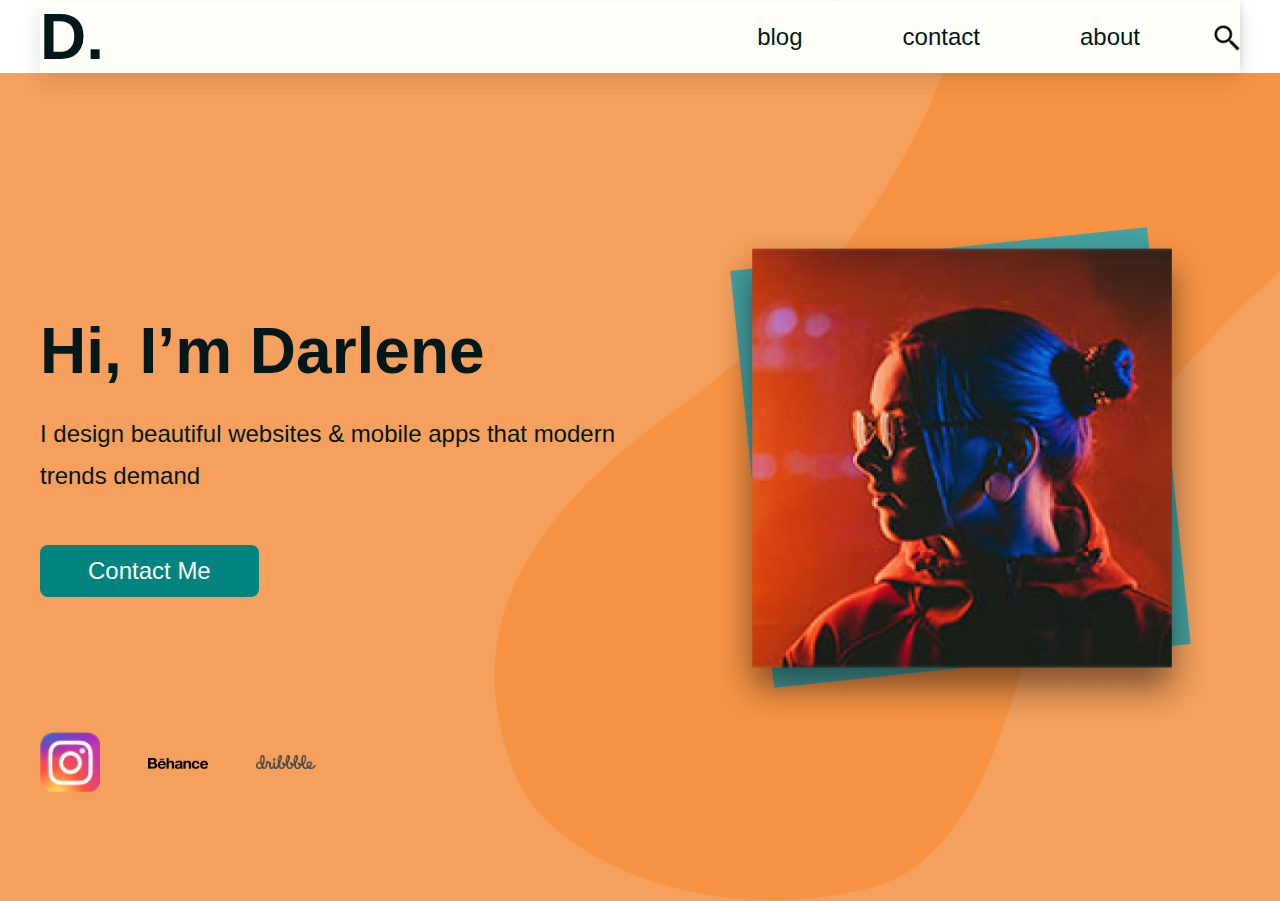
<file: index.html>
<!DOCTYPE html>
<html lang="en">
  <head>
    <meta charset="UTF-8" />
    <meta name="viewport" content="width=device-width, initial-scale=1.0" />
    <meta http-equiv="X-UA-Compatible" content="ie=edge" />
    <title>Welcome</title>
    <link rel="stylesheet" href="style.css" />
  </head>

  <body>

    <div class="search-box">
      <input type="text" placeholder="Search here..." />
    </div>

    <div class="nav-container">
      <div class="wrapper">
        <nav>
          <div class="logo">
            D.
          </div>

          <ul class="nav-items">
            <li>
              <a href="#">blog</a>
            </li>

            <li>
              <a href="#">contact</a>
            </li>

            <li>
              <a href="#">about</a>
            </li>

            <li>
              <a class="nav-btn-container" href="#">
                <img class="search-btn" src="img/search-512.webp" alt="" />
                <img class="close-btn" src="img/close-512.webp" alt="" />
              </a>
            </li>
          </ul>
        </nav>
      </div>
    </div>

    <div class="header-container">
      <div class="wrapper">
        <header>
          <div class="hero-content">
            <h1>Hi, I’m Darlene</h1>
            <p>
              I design beautiful websites & mobile apps that modern trends
              demand
            </p>
            <a href="#">
              Contact Me
            </a>
          </div>

          <div class="hero-image">
            <img src="img/Photopng.png" alt="" />
            <div class="photo-bg"></div>
          </div>
        </header>

        <div class="social-icons">
          <a href="#">
            <img src="img/Rectangle.png" alt="" />
          </a>
          <a href="#">
            <img src="img/Rectangle3.png" alt="" />
          </a>
          <a href="#">
            <img src="img/Rectangle2.png" alt="" />
          </a>
        </div>
      </div>
    </div>

    <script src="main.js"></script>
  </body>
</html>
</file>
<file: style.css>
* {
    box-sizing: border-box;
    margin: 0;
  }
  
  body {
    font-family: "Roboto", sans-serif;
  }
  
  /* Navigation */
  
nav {
    background: #fffffa;
    box-shadow: 0px 8px 24px rgba(0, 0, 0, 0.1);
    height: 72px;
    margin-top: -65px;
    z-index: 500;
    position: relative;
  }
  
  .nav-container{
      width: 1200px;
      margin: 0 auto;
  }
  .wrapper {
    width: 1200px;
    margin: 0 auto;
  }
  
  nav {
    display: flex;
    align-items: center;
    justify-content: space-between;
    height: 72px;
  }
  
  nav ul {
    display: flex;
  }
  
  nav .logo {
    font-family: "Poppins", sans-serif;
    font-style: normal;
    font-weight: 800;
    font-size: 64px;
    color: #021718;
  }
  
  .nav-items li {
    list-style: none;
    margin-right: 100px;
  }
  
  .nav-items li:nth-last-of-type(1) {
    margin: 0;
  }
  
  .nav-items li a {
    color: #021718;
    font-size: 24px;
    font-family: "Poppins", sans-serif;
    text-decoration: none;
  }
  
  /* Header */
  
  .header-container {
    background: #f5a05c url("img/Vector\ 1.png");
    background-repeat: no-repeat;
    background-position: right;
    background-size: contain;
    height: calc(100vh - 72px);
    display: flex;
    align-items: center;
  }
  
  header {
    display: flex;
    align-items: center;
    justify-content: space-between;
  }
  
  header h1 {
    font-style: normal;
    font-weight: 900;
    font-size: 64px;
    line-height: 75px;
    color: #021718;
    margin-bottom: 24px;
    
  }
  
  header p {
    font-weight: 400;
    font-size: 24px;
    line-height: 42px;
    color: #021718;
    margin-bottom: 48px;
    margin-right: 66px; }
  
  header a {
    color: #fffffa;
    font-size: 24px;
    text-decoration: none;
    background: #01847f;
    border-radius: 8px;
    padding: 12px 48px;
    display: inline-block;
    transition: 300ms;
  }
  
  header a:hover {
    transform: translateY(-8px);
  }
  
  /* Social Icons */
  
  .social-icons {
    display: flex;
    align-items: center;
  }
  
  .social-icons a {
    margin: 0 24px;
  }

  .social-icons img{
    width: 60px;
    
  }
  
  .social-icons a:nth-of-type(1) {
    margin-left: 0;
  }
  
  /* Hero image */
  
  header .hero-image {
    position: relative;
  }
  
  header .hero-image img {
    position: relative;
    width: 500px;
    height: 500px;
    z-index: 100;
    margin-top: 50px;
    left: -28px;
  }
  
  header .hero-image img:hover {
    transform: rotate(-6deg);
  }
  
  header .hero-image .photo-bg {
    position: absolute;
    width: 419px;
    height: 419px;
    left: 11px;
    top: 20px;
    background: #44a1a0;
    transform: rotate(-6deg);
    margin-top: 50px;
  }
  
  /* Search Box */
  
  .search-box {
    width: 1200px;
    margin: 0 auto;
    text-align: right;
    position: relative;
    top: 0;
    z-index: 101;
  
    transition: 300ms;
  }
  
  .search-box.active {
    top: 72px;
  }
  
  .search-box input {
    background: #fffffa;
    box-shadow: 0px 4px 8px rgba(0, 0, 0, 0.15);
    border-radius: 0px 0px 8px 8px;
  
    font-size: 24px;
    line-height: 42px;
    border: 0;
    padding: 12px 48px;
  }
  
  .search-box input::placeholder {
    color: #b3b3b3;
  }
  
  /* Search & Close Buttons */
  
  .nav-btn-container {
    display: flex;
    position: relative;
  }
  
  .nav-btn-container img {
    position: absolute;
    height: 30px;
    width: 30px;
    border-radius: 0px;
    margin-left: -28px;

  }
  
  .nav-btn-container .close-btn {
    opacity: 0;
    pointer-events: none;
    transform: translateY(-8px);
    transition: 300ms;
  }
  
  .nav-btn-container .search-btn {
    pointer-events: auto;
    transition: 300ms;
  }
  
  .nav-btn-container.active .search-btn {
    opacity: 0;
    pointer-events: none;
    transform: translateY(-8px);
  }
  
  .nav-btn-container.active .close-btn {
    opacity: 1;
    pointer-events: auto;
    transform: translateY(0);
  }

input:focus{
      outline: none;
  }
</file>
